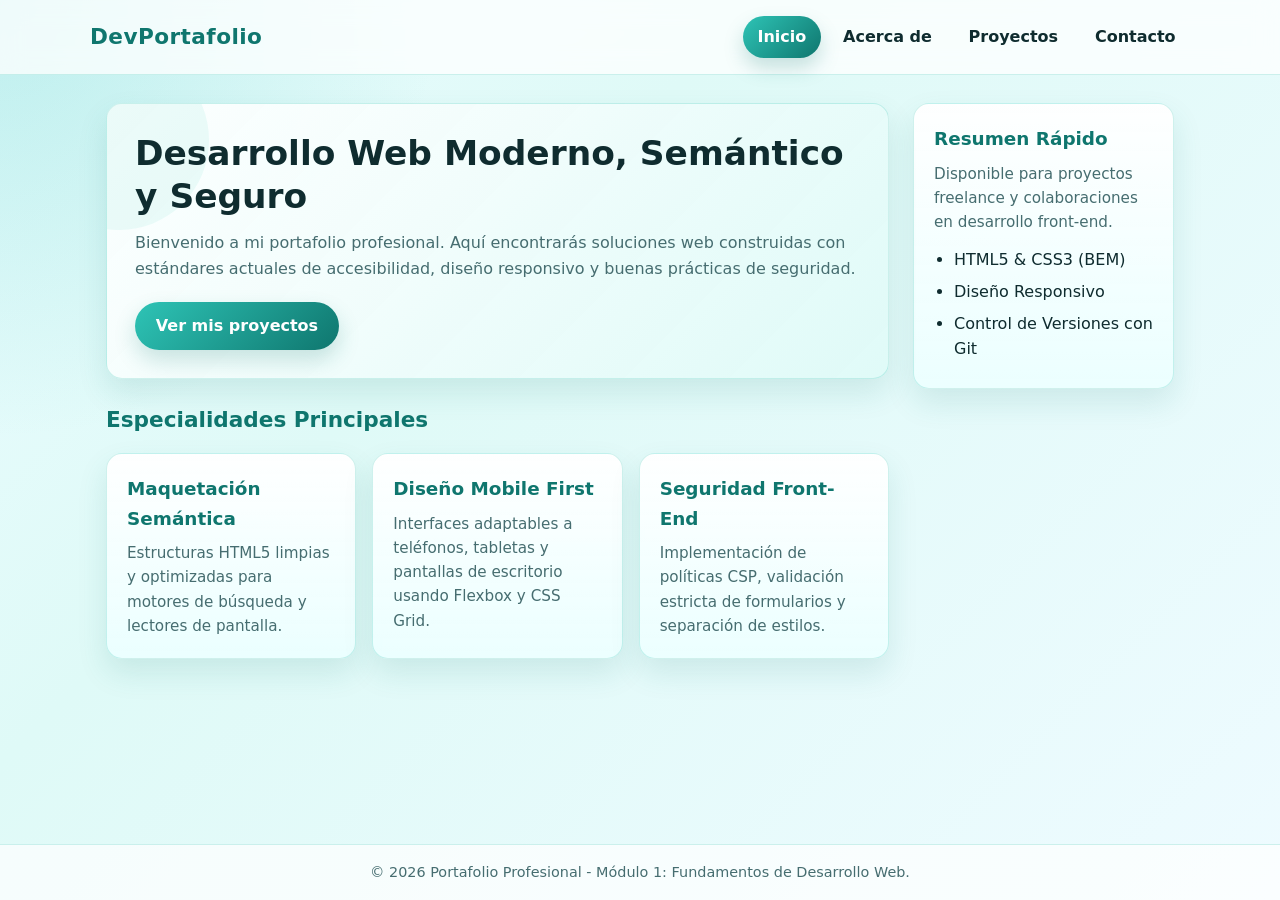
<file: proyecto-web/index.html>
<!DOCTYPE html>
<html lang="es">
<head>
  <meta charset="UTF-8">
  <meta name="viewport" content="width=device-width, initial-scale=1.0">
  <meta http-equiv="Content-Security-Policy" content="default-src 'self'; style-src 'self'; img-src 'self' data:; script-src 'none'; form-action 'self';">
  <title>Inicio | Portafolio Profesional</title>
  <link rel="stylesheet" href="style.css">
</head>
<body class="page">
  <header class="header">
    <div class="header__container">
      <a href="index.html" class="header__brand">DevPortafolio</a>
      <nav class="nav" aria-label="Navegación principal">
        <ul class="nav__list">
          <li class="nav__item"><a href="index.html" class="nav__link nav__link--active">Inicio</a></li>
          <li class="nav__item"><a href="acerca.html" class="nav__link">Acerca de</a></li>
          <li class="nav__item"><a href="proyectos.html" class="nav__link">Proyectos</a></li>
          <li class="nav__item"><a href="contacto.html" class="nav__link">Contacto</a></li>
        </ul>
      </nav>
    </div>
  </header>

  <main class="main main--with-sidebar">
    <div class="main__content">
      <section class="hero">
        <h1 class="hero__title">Desarrollo Web Moderno, Semántico y Seguro</h1>
        <p class="hero__text">Bienvenido a mi portafolio profesional. Aquí encontrarás soluciones web construidas con estándares actuales de accesibilidad, diseño responsivo y buenas prácticas de seguridad.</p>
        <a href="proyectos.html" class="button button--primary">Ver mis proyectos</a>
      </section>

      <section class="services">
        <h2 class="section__title">Especialidades Principales</h2>
        <div class="grid grid--cards">
          <article class="card">
            <h3 class="card__title">Maquetación Semántica</h3>
            <p class="card__text">Estructuras HTML5 limpias y optimizadas para motores de búsqueda y lectores de pantalla.</p>
          </article>
          <article class="card">
            <h3 class="card__title">Diseño Mobile First</h3>
            <p class="card__text">Interfaces adaptables a teléfonos, tabletas y pantallas de escritorio usando Flexbox y CSS Grid.</p>
          </article>
          <article class="card">
            <h3 class="card__title">Seguridad Front-End</h3>
            <p class="card__text">Implementación de políticas CSP, validación estricta de formularios y separación de estilos.</p>
          </article>
        </div>
      </section>
    </div>

    <aside class="sidebar">
      <h2 class="sidebar__title">Resumen Rápido</h2>
      <p class="sidebar__text">Disponible para proyectos freelance y colaboraciones en desarrollo front-end.</p>
      <ul class="sidebar__list">
        <li class="sidebar__item">HTML5 &amp; CSS3 (BEM)</li>
        <li class="sidebar__item">Diseño Responsivo</li>
        <li class="sidebar__item">Control de Versiones con Git</li>
      </ul>
    </aside>
  </main>

  <footer class="footer">
    <p class="footer__text">&copy; 2026 Portafolio Profesional - Módulo 1: Fundamentos de Desarrollo Web.</p>
  </footer>
</body>
</html>
</file>
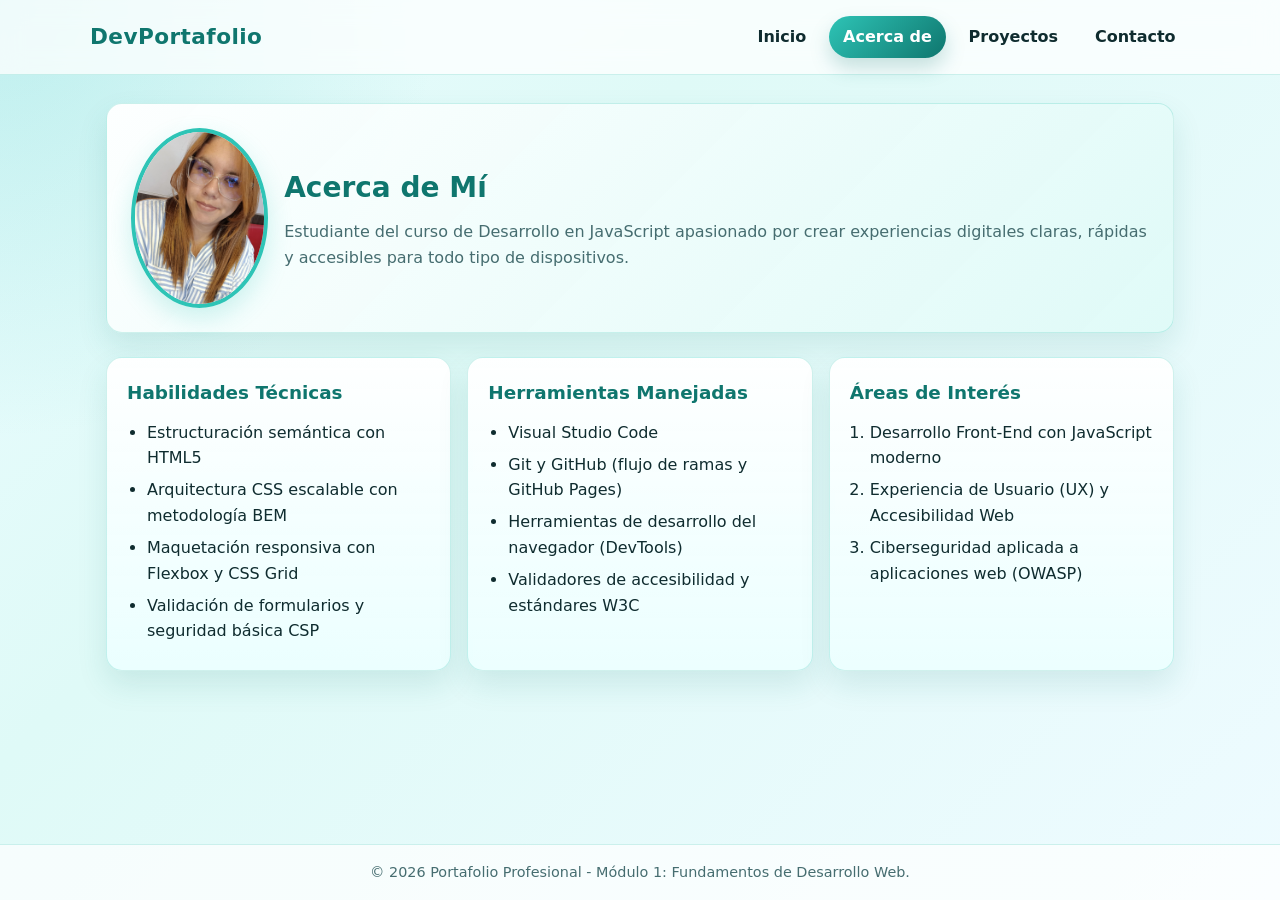
<file: proyecto-web/acerca.html>
<!DOCTYPE html>
<html lang="es">
<head>
  <meta charset="UTF-8">
  <meta name="viewport" content="width=device-width, initial-scale=1.0">
  <meta http-equiv="Content-Security-Policy" content="default-src 'self'; style-src 'self'; img-src 'self' data:; script-src 'none'; form-action 'self';">
  <title>Acerca de | Portafolio Profesional</title>
  <link rel="stylesheet" href="style.css">
</head>
<body class="page">
  <header class="header">
    <div class="header__container">
      <a href="index.html" class="header__brand">DevPortafolio</a>
      <nav class="nav" aria-label="Navegación principal">
        <ul class="nav__list">
          <li class="nav__item"><a href="index.html" class="nav__link">Inicio</a></li>
          <li class="nav__item"><a href="acerca.html" class="nav__link nav__link--active">Acerca de</a></li>
          <li class="nav__item"><a href="proyectos.html" class="nav__link">Proyectos</a></li>
          <li class="nav__item"><a href="contacto.html" class="nav__link">Contacto</a></li>
        </ul>
      </nav>
    </div>
  </header>

  <main class="main">
    <section class="profile">
      <div class="profile__header">
        <img src="assets/perfil.jpg" alt="Fotografía de perfil del estudiante" class="profile__photo" width="180" height="180">
        <div class="profile__intro">
          <h1 class="profile__title">Acerca de Mí</h1>
          <p class="profile__bio">Estudiante del curso de Desarrollo en JavaScript apasionado por crear experiencias digitales claras, rápidas y accesibles para todo tipo de dispositivos.</p>
        </div>
      </div>

      <div class="grid grid--two-cols">
        <section class="info-block">
          <h2 class="info-block__title">Habilidades Técnicas</h2>
          <ul class="info-block__list">
            <li class="info-block__item">Estructuración semántica con HTML5</li>
            <li class="info-block__item">Arquitectura CSS escalable con metodología BEM</li>
            <li class="info-block__item">Maquetación responsiva con Flexbox y CSS Grid</li>
            <li class="info-block__item">Validación de formularios y seguridad básica CSP</li>
          </ul>
        </section>

        <section class="info-block">
          <h2 class="info-block__title">Herramientas Manejadas</h2>
          <ul class="info-block__list">
            <li class="info-block__item">Visual Studio Code</li>
            <li class="info-block__item">Git y GitHub (flujo de ramas y GitHub Pages)</li>
            <li class="info-block__item">Herramientas de desarrollo del navegador (DevTools)</li>
            <li class="info-block__item">Validadores de accesibilidad y estándares W3C</li>
          </ul>
        </section>

        <section class="info-block">
          <h2 class="info-block__title">Áreas de Interés</h2>
          <ol class="info-block__list info-block__list--ordered">
            <li class="info-block__item">Desarrollo Front-End con JavaScript moderno</li>
            <li class="info-block__item">Experiencia de Usuario (UX) y Accesibilidad Web</li>
            <li class="info-block__item">Ciberseguridad aplicada a aplicaciones web (OWASP)</li>
          </ol>
        </section>
      </div>
    </section>
  </main>

  <footer class="footer">
    <p class="footer__text">&copy; 2026 Portafolio Profesional - Módulo 1: Fundamentos de Desarrollo Web.</p>
  </footer>
</body>
</html>
</file>
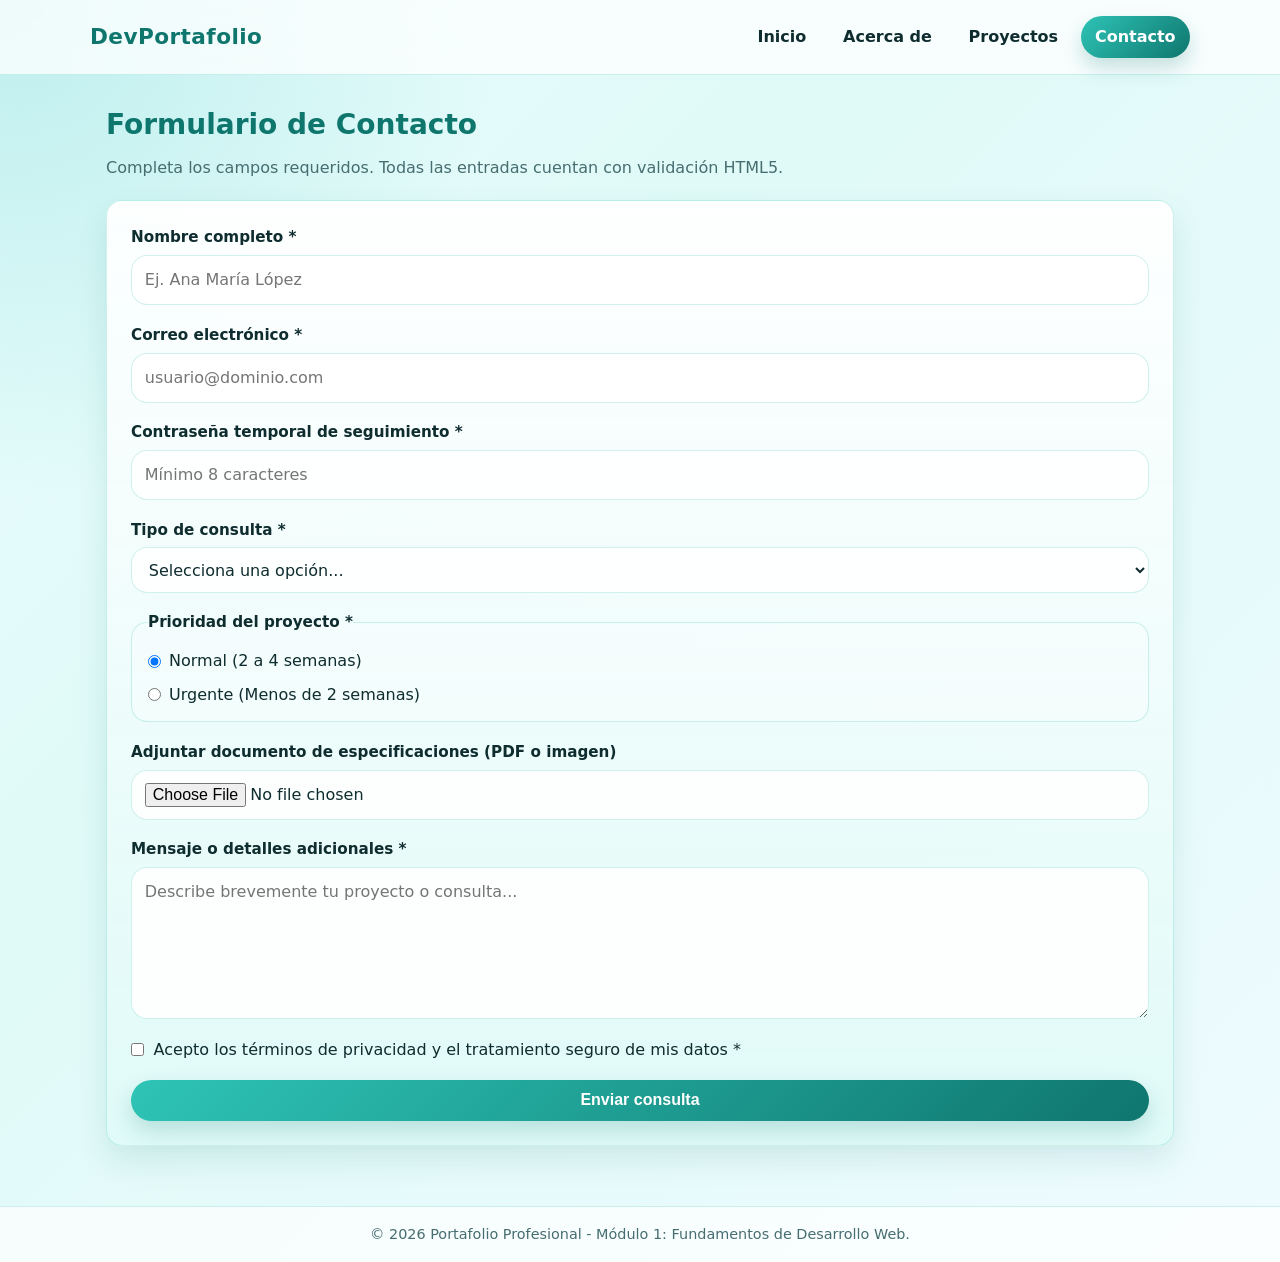
<file: proyecto-web/contacto.html>
<!DOCTYPE html>
<html lang="es">
<head>
  <meta charset="UTF-8">
  <meta name="viewport" content="width=device-width, initial-scale=1.0">
  <meta http-equiv="Content-Security-Policy" content="default-src 'self'; style-src 'self'; img-src 'self' data:; script-src 'none'; form-action 'self';">
  <title>Contacto | Portafolio Profesional</title>
  <link rel="stylesheet" href="style.css">
</head>
<body class="page">
  <header class="header">
    <div class="header__container">
      <a href="index.html" class="header__brand">DevPortafolio</a>
      <nav class="nav" aria-label="Navegación principal">
        <ul class="nav__list">
          <li class="nav__item"><a href="index.html" class="nav__link">Inicio</a></li>
          <li class="nav__item"><a href="acerca.html" class="nav__link">Acerca de</a></li>
          <li class="nav__item"><a href="proyectos.html" class="nav__link">Proyectos</a></li>
          <li class="nav__item"><a href="contacto.html" class="nav__link nav__link--active">Contacto</a></li>
        </ul>
      </nav>
    </div>
  </header>

  <main class="main">
    <section class="contact">
      <h1 class="contact__title">Formulario de Contacto</h1>
      <p class="contact__subtitle">Completa los campos requeridos. Todas las entradas cuentan con validación HTML5.</p>

      <form action="#" method="get" class="form">
        <div class="form__group">
          <label for="nombre" class="form__label">Nombre completo *</label>
          <input type="text" id="nombre" name="nombre" class="form__input" required minlength="3" maxlength="60" placeholder="Ej. Ana María López">
        </div>

        <div class="form__group">
          <label for="correo" class="form__label">Correo electrónico *</label>
          <input type="email" id="correo" name="correo" class="form__input" required maxlength="100" placeholder="usuario@dominio.com">
        </div>

        <div class="form__group">
          <label for="clave" class="form__label">Contraseña temporal de seguimiento *</label>
          <input type="password" id="clave" name="clave" class="form__input" required minlength="8" maxlength="32" placeholder="Mínimo 8 caracteres">
        </div>

        <div class="form__group">
          <label for="servicio" class="form__label">Tipo de consulta *</label>
          <select id="servicio" name="servicio" class="form__select" required>
            <option value="">Selecciona una opción...</option>
            <option value="landing">Desarrollo de Landing Page</option>
            <option value="auditoria">Auditoría de Accesibilidad y Seguridad</option>
            <option value="colaboracion">Propuesta Laboral o Colaboración</option>
          </select>
        </div>

        <fieldset class="form__fieldset">
          <legend class="form__legend">Prioridad del proyecto *</legend>
          <div class="form__option">
            <input type="radio" id="prioridad-normal" name="prioridad" value="normal" class="form__radio" required checked>
            <label for="prioridad-normal" class="form__option-label">Normal (2 a 4 semanas)</label>
          </div>
          <div class="form__option">
            <input type="radio" id="prioridad-alta" name="prioridad" value="alta" class="form__radio">
            <label for="prioridad-alta" class="form__option-label">Urgente (Menos de 2 semanas)</label>
          </div>
        </fieldset>

        <div class="form__group">
          <label for="archivo" class="form__label">Adjuntar documento de especificaciones (PDF o imagen)</label>
          <input type="file" id="archivo" name="archivo" class="form__file" accept=".pdf,.png,.jpg,.jpeg">
        </div>

        <div class="form__group">
          <label for="mensaje" class="form__label">Mensaje o detalles adicionales *</label>
          <textarea id="mensaje" name="mensaje" class="form__textarea" rows="5" required minlength="10" maxlength="500" placeholder="Describe brevemente tu proyecto o consulta..."></textarea>
        </div>

        <div class="form__group form__group--checkbox">
          <input type="checkbox" id="terminos" name="terminos" class="form__checkbox" required>
          <label for="terminos" class="form__option-label">Acepto los términos de privacidad y el tratamiento seguro de mis datos *</label>
        </div>

        <button type="submit" class="button button--primary">Enviar consulta</button>
      </form>
    </section>
  </main>

  <footer class="footer">
    <p class="footer__text">&copy; 2026 Portafolio Profesional - Módulo 1: Fundamentos de Desarrollo Web.</p>
  </footer>
</body>
</html>
</file>
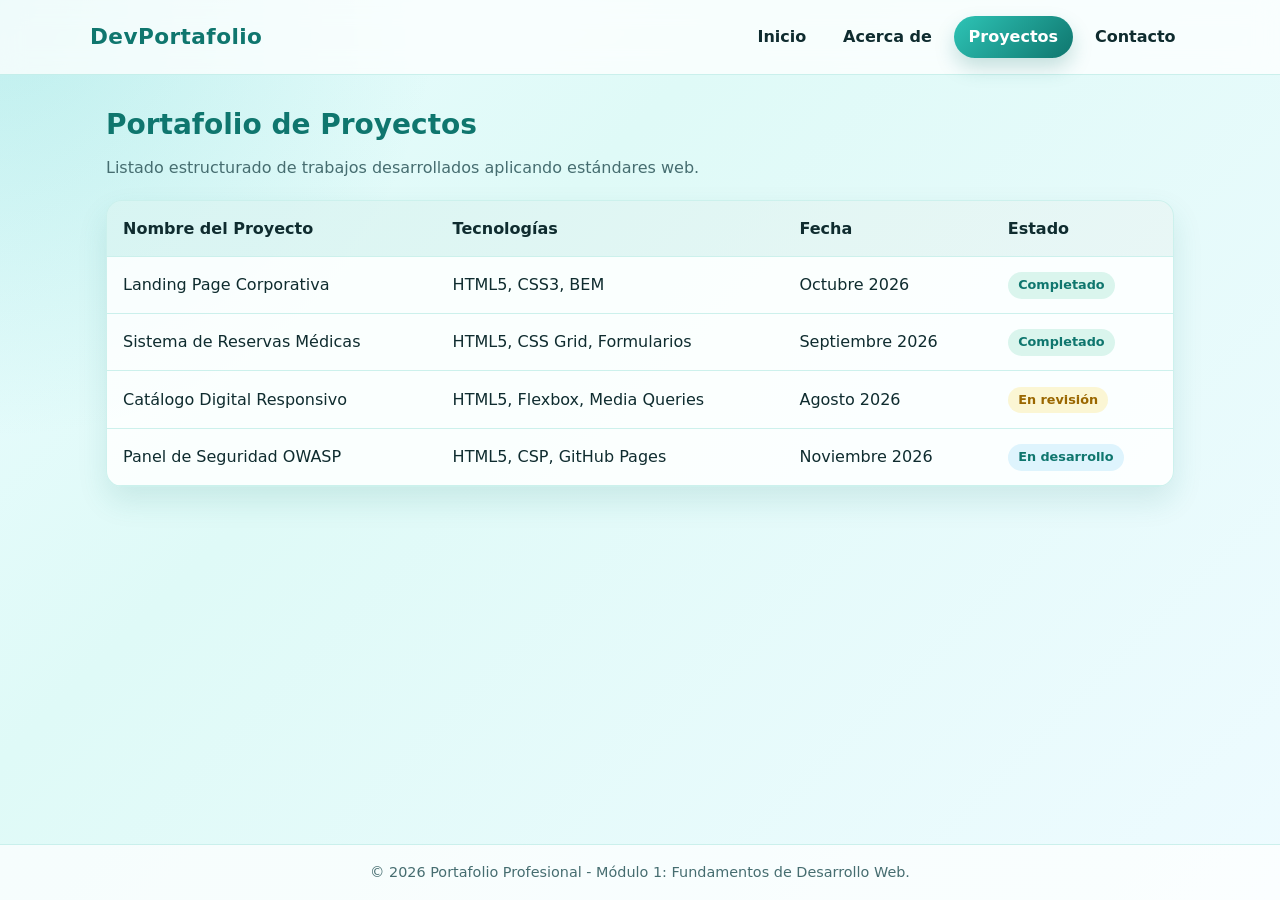
<file: proyecto-web/proyectos.html>
<!DOCTYPE html>
<html lang="es">
<head>
  <meta charset="UTF-8">
  <meta name="viewport" content="width=device-width, initial-scale=1.0">
  <meta http-equiv="Content-Security-Policy" content="default-src 'self'; style-src 'self'; img-src 'self' data:; script-src 'none'; form-action 'self';">
  <title>Proyectos | Portafolio Profesional</title>
  <link rel="stylesheet" href="style.css">
</head>
<body class="page">
  <header class="header">
    <div class="header__container">
      <a href="index.html" class="header__brand">DevPortafolio</a>
      <nav class="nav" aria-label="Navegación principal">
        <ul class="nav__list">
          <li class="nav__item"><a href="index.html" class="nav__link">Inicio</a></li>
          <li class="nav__item"><a href="acerca.html" class="nav__link">Acerca de</a></li>
          <li class="nav__item"><a href="proyectos.html" class="nav__link nav__link--active">Proyectos</a></li>
          <li class="nav__item"><a href="contacto.html" class="nav__link">Contacto</a></li>
        </ul>
      </nav>
    </div>
  </header>

  <main class="main">
    <section class="projects">
      <h1 class="projects__title">Portafolio de Proyectos</h1>
      <p class="projects__subtitle">Listado estructurado de trabajos desarrollados aplicando estándares web.</p>

      <div class="table-wrapper">
        <table class="projects-table">
          <thead class="projects-table__head">
            <tr class="projects-table__row">
              <th scope="col" class="projects-table__header">Nombre del Proyecto</th>
              <th scope="col" class="projects-table__header">Tecnologías</th>
              <th scope="col" class="projects-table__header">Fecha</th>
              <th scope="col" class="projects-table__header">Estado</th>
            </tr>
          </thead>
          <tbody class="projects-table__body">
            <tr class="projects-table__row">
              <td class="projects-table__cell" data-label="Proyecto">Landing Page Corporativa</td>
              <td class="projects-table__cell" data-label="Tecnologías">HTML5, CSS3, BEM</td>
              <td class="projects-table__cell" data-label="Fecha">Octubre 2026</td>
              <td class="projects-table__cell" data-label="Estado"><span class="badge badge--done">Completado</span></td>
            </tr>
            <tr class="projects-table__row">
              <td class="projects-table__cell" data-label="Proyecto">Sistema de Reservas Médicas</td>
              <td class="projects-table__cell" data-label="Tecnologías">HTML5, CSS Grid, Formularios</td>
              <td class="projects-table__cell" data-label="Fecha">Septiembre 2026</td>
              <td class="projects-table__cell" data-label="Estado"><span class="badge badge--done">Completado</span></td>
            </tr>
            <tr class="projects-table__row">
              <td class="projects-table__cell" data-label="Proyecto">Catálogo Digital Responsivo</td>
              <td class="projects-table__cell" data-label="Tecnologías">HTML5, Flexbox, Media Queries</td>
              <td class="projects-table__cell" data-label="Fecha">Agosto 2026</td>
              <td class="projects-table__cell" data-label="Estado"><span class="badge badge--progress">En revisión</span></td>
            </tr>
            <tr class="projects-table__row">
              <td class="projects-table__cell" data-label="Proyecto">Panel de Seguridad OWASP</td>
              <td class="projects-table__cell" data-label="Tecnologías">HTML5, CSP, GitHub Pages</td>
              <td class="projects-table__cell" data-label="Fecha">Noviembre 2026</td>
              <td class="projects-table__cell" data-label="Estado"><span class="badge badge--active">En desarrollo</span></td>
            </tr>
          </tbody>
        </table>
      </div>
    </section>
  </main>

  <footer class="footer">
    <p class="footer__text">&copy; 2026 Portafolio Profesional - Módulo 1: Fundamentos de Desarrollo Web.</p>
  </footer>
</body>
</html>
</file>
<file: proyecto-web/style.css>
:root {
  --color-primary: #2ec4b6;
  --color-primary-strong: #1ca9a0;
  --color-primary-dark: #0f766e;
  --color-primary-soft: #dffaf7;
  --color-bg: #ebfeff;
  --color-bg-strong: #d9f9f8;
  --color-surface: rgba(255, 255, 255, 0.88);
  --color-surface-strong: #f4fffe;
  --color-text: #0f2c2f;
  --color-text-muted: #466d70;
  --color-border: rgba(20, 184, 166, 0.2);
  --radius: 1rem;
  --shadow: 0 14px 30px rgba(15, 118, 110, 0.12);
}

*,
*::before,
*::after {
  box-sizing: border-box;
  margin: 0;
  padding: 0;
}

.page {
  font-family: system-ui, -apple-system, BlinkMacSystemFont, "Segoe UI", Roboto, sans-serif;
  background: radial-gradient(circle at top left, rgba(46, 196, 182, 0.24), transparent 28%),
    linear-gradient(135deg, #eafcff 0%, #dffaf7 35%, #eefbff 100%);
  color: var(--color-text);
  line-height: 1.6;
  display: flex;
  flex-direction: column;
  min-height: 100vh;
}

.header {
  background: rgba(255, 255, 255, 0.75);
  backdrop-filter: blur(12px);
  border-bottom: 1px solid var(--color-border);
  padding: 1rem;
  position: sticky;
  top: 0;
  z-index: 10;
}

.header__container {
  max-width: 1100px;
  margin: 0 auto;
  display: flex;
  flex-direction: column;
  align-items: center;
  gap: 0.75rem;
}

.header__brand {
  font-size: 1.35rem;
  font-weight: 800;
  color: var(--color-primary-dark);
  text-decoration: none;
  letter-spacing: 0.02em;
}

.nav__list {
  list-style: none;
  display: flex;
  flex-wrap: wrap;
  justify-content: center;
  gap: 0.5rem;
}

.nav__link {
  display: inline-block;
  padding: 0.5rem 0.9rem;
  color: var(--color-text);
  text-decoration: none;
  font-weight: 600;
  border-radius: 999px;
  transition: all 0.2s ease;
}

.nav__link:hover,
.nav__link:focus-visible {
  background: rgba(46, 196, 182, 0.14);
  color: var(--color-primary-dark);
}

.nav__link--active {
  background: linear-gradient(135deg, var(--color-primary) 0%, var(--color-primary-dark) 100%);
  color: #ffffff;
  box-shadow: 0 10px 20px rgba(15, 118, 110, 0.22);
}

.nav__link--active:hover {
  background: linear-gradient(135deg, var(--color-primary-strong) 0%, var(--color-primary-dark) 100%);
}

.main {
  flex: 1;
  width: 100%;
  max-width: 1100px;
  margin: 0 auto;
  padding: 1.8rem 1rem;
  display: grid;
  grid-template-columns: 1fr;
  gap: 1.5rem;
}

.hero {
  background: linear-gradient(135deg, rgba(255,255,255,0.96) 0%, rgba(223,250,247,0.92) 100%);
  padding: 1.75rem;
  border-radius: var(--radius);
  box-shadow: var(--shadow);
  margin-bottom: 1.5rem;
  border: 1px solid var(--color-border);
  position: relative;
  overflow: hidden;
}

.hero::before {
  content: "";
  position: absolute;
  inset: -20% auto auto -10%;
  width: 180px;
  height: 180px;
  background: rgba(46, 196, 182, 0.08);
  border-radius: 50%;
}

.hero__title {
  font-size: 1.75rem;
  line-height: 1.25;
  margin-bottom: 0.75rem;
  position: relative;
  z-index: 1;
}

.hero__text {
  color: var(--color-text-muted);
  margin-bottom: 1.25rem;
  position: relative;
  z-index: 1;
}

.button {
  display: inline-block;
  padding: 0.7rem 1.3rem;
  font-size: 1rem;
  font-weight: 700;
  border: none;
  border-radius: 999px;
  cursor: pointer;
  text-decoration: none;
  text-align: center;
  transition: transform 0.2s ease, box-shadow 0.2s ease;
}

.button:hover,
.button:focus-visible {
  transform: translateY(-1px);
}

.button--primary {
  background: linear-gradient(135deg, var(--color-primary) 0%, var(--color-primary-dark) 100%);
  color: #ffffff;
  box-shadow: 0 10px 22px rgba(15, 118, 110, 0.2);
}

.button--primary:hover,
.button--primary:focus-visible {
  background: linear-gradient(135deg, var(--color-primary-strong) 0%, var(--color-primary-dark) 100%);
}

.section__title {
  font-size: 1.35rem;
  margin-bottom: 1rem;
  color: var(--color-primary-dark);
}

.grid {
  display: grid;
  grid-template-columns: 1fr;
  gap: 1rem;
}

.card,
.sidebar,
.info-block {
  background: linear-gradient(180deg, rgba(255,255,255,0.96) 0%, rgba(236,255,255,0.9) 100%);
  padding: 1.25rem;
  border-radius: var(--radius);
  box-shadow: var(--shadow);
  border: 1px solid var(--color-border);
}

.card__title,
.sidebar__title,
.info-block__title {
  font-size: 1.15rem;
  margin-bottom: 0.5rem;
  color: var(--color-primary-dark);
}

.card__text,
.sidebar__text {
  color: var(--color-text-muted);
  font-size: 0.95rem;
}

.sidebar__list,
.info-block__list {
  margin-top: 0.75rem;
  padding-left: 1.25rem;
}

.sidebar__item,
.info-block__item {
  margin-bottom: 0.4rem;
  color: var(--color-text);
}

.profile__header {
  background: linear-gradient(135deg, rgba(255,255,255,0.95) 0%, rgba(223,250,247,0.92) 100%);
  padding: 1.5rem;
  border-radius: var(--radius);
  box-shadow: var(--shadow);
  display: flex;
  flex-direction: column;
  align-items: center;
  text-align: center;
  gap: 1rem;
  margin-bottom: 1.5rem;
  border: 1px solid var(--color-border);
}

.profile__photo {
  border-radius: 50%;
  border: 4px solid var(--color-primary);
  box-shadow: 0 10px 24px rgba(46, 196, 182, 0.22);
}

.profile__title {
  font-size: 1.75rem;
  margin-bottom: 0.5rem;
  color: var(--color-primary-dark);
}

.profile__bio {
  color: var(--color-text-muted);
}

.projects__title,
.contact__title {
  font-size: 1.75rem;
  margin-bottom: 0.4rem;
  color: var(--color-primary-dark);
}

.projects__subtitle,
.contact__subtitle {
  color: var(--color-text-muted);
  margin-bottom: 1.25rem;
}

.table-wrapper {
  width: 100%;
  overflow-x: auto;
  background: rgba(255, 255, 255, 0.84);
  border-radius: var(--radius);
  box-shadow: var(--shadow);
  border: 1px solid var(--color-border);
}

.projects-table {
  width: 100%;
  border-collapse: collapse;
  min-width: 580px;
}

.projects-table__header,
.projects-table__cell {
  padding: 0.9rem 1rem;
  text-align: left;
  border-bottom: 1px solid var(--color-border);
}

.projects-table__head {
  background: linear-gradient(135deg, rgba(46,196,182,0.16), rgba(13,148,136,0.08));
}

.projects-table__row:hover {
  background: rgba(46, 196, 182, 0.05);
}

.badge {
  display: inline-block;
  padding: 0.2rem 0.65rem;
  border-radius: 999px;
  font-size: 0.8rem;
  font-weight: 700;
}

.badge--done {
  background-color: rgba(16, 185, 129, 0.14);
  color: #0f766e;
}

.badge--progress {
  background-color: rgba(250, 204, 21, 0.18);
  color: #9a6700;
}

.badge--active {
  background-color: rgba(14, 165, 233, 0.12);
  color: #0f766e;
}

.form {
  background: linear-gradient(180deg, rgba(255,255,255,0.96) 0%, rgba(223,250,247,0.9) 100%);
  padding: 1.5rem;
  border-radius: var(--radius);
  box-shadow: var(--shadow);
  display: flex;
  flex-direction: column;
  gap: 1.1rem;
  border: 1px solid var(--color-border);
}

.form__group {
  display: flex;
  flex-direction: column;
  gap: 0.35rem;
}

.form__group--checkbox {
  flex-direction: row;
  align-items: center;
  gap: 0.6rem;
}

.form__label,
.form__legend {
  font-weight: 700;
  font-size: 0.95rem;
  color: var(--color-text);
}

.form__input,
.form__select,
.form__textarea,
.form__file {
  width: 100%;
  padding: 0.7rem 0.8rem;
  border: 1px solid var(--color-border);
  border-radius: var(--radius);
  font: inherit;
  background-color: rgba(255,255,255,0.9);
  color: var(--color-text);
}

.form__input:focus,
.form__select:focus,
.form__textarea:focus {
  outline: 2px solid rgba(46, 196, 182, 0.45);
  border-color: var(--color-primary);
}

.form__fieldset {
  border: 1px solid var(--color-border);
  border-radius: var(--radius);
  padding: 0.85rem 1rem;
  display: flex;
  flex-direction: column;
  gap: 0.5rem;
  background: rgba(255,255,255,0.3);
}

.form__option {
  display: flex;
  align-items: center;
  gap: 0.5rem;
}

.footer {
  background: rgba(255, 255, 255, 0.72);
  border-top: 1px solid var(--color-border);
  padding: 1rem;
  text-align: center;
  color: var(--color-text-muted);
  font-size: 0.9rem;
  margin-top: 2rem;
}

@media (min-width: 768px) {
  .header__container {
    flex-direction: row;
    justify-content: space-between;
  }

  .grid--cards,
  .grid--two-cols {
    grid-template-columns: repeat(2, 1fr);
  }

  .profile__header {
    flex-direction: row;
    text-align: left;
  }
}

@media (min-width: 1024px) {
  .main--with-sidebar {
    grid-template-columns: 3fr 1fr;
    align-items: start;
  }

  .grid--cards,
  .grid--two-cols {
    grid-template-columns: repeat(3, 1fr);
  }

  .hero__title {
    font-size: 2.15rem;
  }
}
</file>
